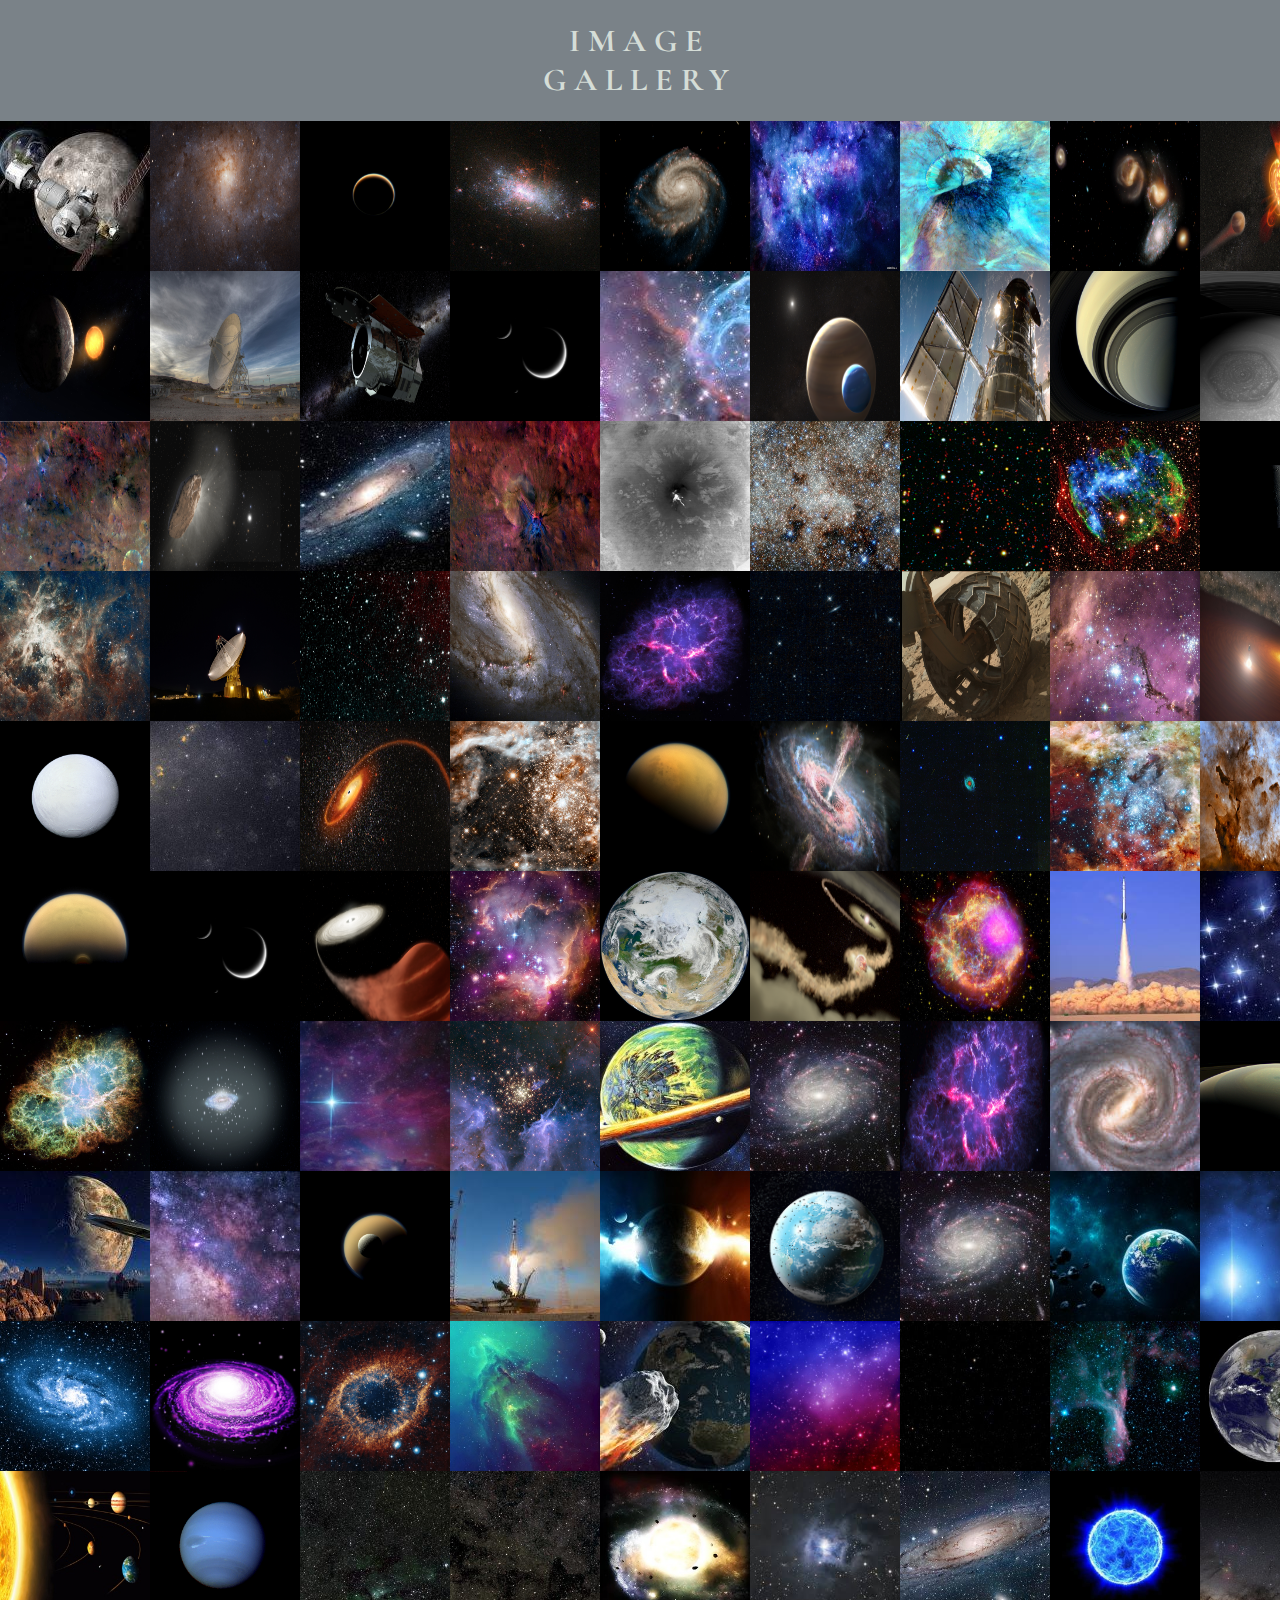
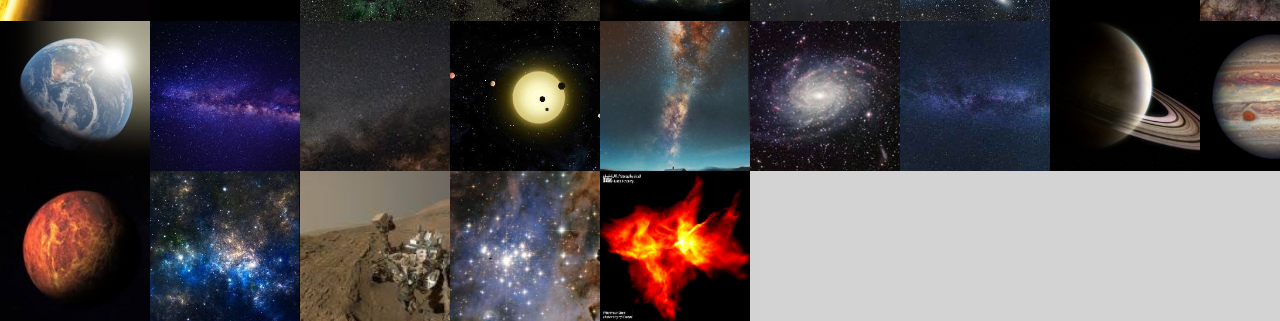
<file: public_html/index.html>
<!DOCTYPE html>
<html lang="en-US">

<head>

    <title>Image Gallery</title>
    <link href="https://fonts.googleapis.com/css2?family=Cormorant+Garamond:wght@700&display=swap" rel="stylesheet">
    <link rel="stylesheet" type="text/css" href="index.css">
</head>


<body class="body">

    <header class="header-container">
        <h1 class="h1"> IMAGE <br> GALLERY</h1>
    </header>

    <div class="gallery-container">

        <img src="images/1.jpg" width="150" height="150" alt="1">
        <img src="images/2.png" width="150" height="150" alt="2">
        <img src="images/3.jpg" width="150" height="150" alt="3">
        <img src="images/4.jpg" width="150" height="150" alt="4">
        <img src="images/5.png" width="150" height="150" alt="5">
        <img src="images/6.jpg" width="150" height="150" alt="6">
        <img src="images/7.jpg" width="150" height="150" alt="7">
        <img src="images/8.png" width="150" height="150" alt="8">
        <img src="images/9.png" width="150" height="150" alt="9">
        <img src="images/10.jpg" width="150" height="150" alt="10">
        <img src="images/11.jpg" width="150" height="150" alt="11">
        <img src="images/12.png" width="150" height="150" alt="12">
        <img src="images/13.jpg" width="150" height="150" alt="13">
        <img src="images/14.jpg" width="150" height="150" alt="14">
        <img src="images/15.png" width="150" height="150" alt="15">
        <img src="images/16.png" width="150" height="150" alt="16">
        <img src="images/17.jpg" width="150" height="150" alt="17">
        <img src="images/18.jpg" width="150" height="150" alt="18">
        <img src="images/19.jpg" width="150" height="150" alt="19">
        <img src="images/20.png" width="150" height="150" alt="20">
        <img src="images/21.jpg" width="150" height="150" alt="21">
        <img src="images/22.jpg" width="150" height="150" alt="22">
        <img src="images/23.jpg" width="150" height="150" alt="23">
        <img src="images/24.jpg" width="150" height="150" alt="24">
        <img src="images/25.jpg" width="150" height="150" alt="25">
        <img src="images/26.jpg" width="150" height="150" alt="26">
        <img src="images/27.jpg" width="150" height="150" alt="27">
        <img src="images/28.jpg" width="150" height="150" alt="28">
        <img src="images/29.jpg" width="150" height="150" alt="29">
        <img src="images/30.jpg" width="150" height="150" alt="30">
        <img src="images/31.jpg" width="150" height="150" alt="31">
        <img src="images/32.jpg" width="150" height="150" alt="32">
        <img src="images/33.jpg" width="150" height="150" alt="33">
        <img src="images/34.jpg" width="150" height="150" alt="34">
        <img src="images/35.jpg" width="150" height="150" alt="35">
        <img src="images/36.jpg" width="150" height="150" alt="36">
        <img src="images/37.jpg" width="150" height="150" alt="37">
        <img src="images/38.jpg" width="150" height="150" alt="38">
        <img src="images/39.png" width="150" height="150" alt="39">
        <img src="images/40.jpg" width="150" height="150" alt="40">
        <img src="images/41.jpg" width="150" height="150" alt="41">
        <img src="images/42.png" width="150" height="150" alt="42">
        <img src="images/43.jpg" width="150" height="150" alt="43">
        <img src="images/44.jpg" width="150" height="150" alt="44">
        <img src="images/45.jpg" width="150" height="150" alt="45">
        <img src="images/46.jpg" width="150" height="150" alt="46">
        <img src="images/47.jpg" width="150" height="150" alt="47">
        <img src="images/48.png" width="150" height="150" alt="48">
        <img src="images/49.jpg" width="150" height="150" alt="49">
        <img src="images/50.jpg" width="150" height="150" alt="50">
        <img src="images/51.png" width="150" height="150" alt="51">
        <img src="images/52.jpg" width="150" height="150" alt="52">
        <img src="images/53.jpg" width="150" height="150" alt="53">
        <img src="images/54.jpg" width="150" height="150" alt="54">
        <img src="images/55.jpg" width="150" height="150" alt="55">
        <img src="images/56.png" width="150" height="150" alt="56">
        <img src="images/57.jpg" width="150" height="150" alt="57">
        <img src="images/58.jpg" width="150" height="150" alt="58">
        <img src="images/59.jpg" width="150" height="150" alt="59">
        <img src="images/60.jpg" width="150" height="150" alt="60">
        <img src="images/61.jpg" width="150" height="150" alt="61">
        <img src="images/62.jpg" width="150" height="150" alt="62">
        <img src="images/63.jpg" width="150" height="150" alt="63">
        <img src="images/64.jpg" width="150" height="150" alt="64">
        <img src="images/65.jpg" width="150" height="150" alt="65">
        <img src="images/66.jpg" width="150" height="150" alt="66">
        <img src="images/67.jpg" width="150" height="150" alt="67">
        <img src="images/68.jpg" width="150" height="150" alt="68">
        <img src="images/69.jpg" width="150" height="150" alt="69">
        <img src="images/70.jpg" width="150" height="150" alt="70">
        <img src="images/71.jpg" width="150" height="150" alt="71">
        <img src="images/72.jpg" width="150" height="150" alt="72">
        <img src="images/73.jpg" width="150" height="150" alt="73">
        <img src="images/74.png" width="150" height="150" alt="74">
        <img src="images/75.png" width="150" height="150" alt="75">
        <img src="images/76.jpg" width="150" height="150" alt="76">
        <img src="images/77.jpg" width="150" height="150" alt="77">
        <img src="images/78.jpg" width="150" height="150" alt="78">
        <img src="images/79.jpg" width="150" height="150" alt="79">
        <img src="images/80.jpg" width="150" height="150" alt="80">
        <img src="images/81.jpg" width="150" height="150" alt="81">
        <img src="images/82.jpg" width="150" height="150" alt="82">
        <img src="images/83.gif" width="150" height="150" alt="83">
        <img src="images/84.jpg" width="150" height="150" alt="84">
        <img src="images/85.jpg" width="150" height="150" alt="85">
        <img src="images/86.jpg" width="150" height="150" alt="86">
        <img src="images/87.jpg" width="150" height="150" alt="87">
        <img src="images/88.jpg" width="150" height="150" alt="88">
        <img src="images/89.jpg" width="150" height="150" alt="89">
        <img src="images/90.jpg" width="150" height="150" alt="90">
        <img src="images/91.jpg" width="150" height="150" alt="91">
        <img src="images/92.jpg" width="150" height="150" alt="92">
        <img src="images/93.jpg" width="150" height="150" alt="93">
        <img src="images/94.jpg" width="150" height="150" alt="94">
        <img src="images/95.png" width="150" height="150" alt="95">
        <img src="images/96.jpg" width="150" height="150" alt="96">
        <img src="images/97.jpeg" width="150" height="150" alt="97">
        <img src="images/98.jpg" width="150" height="150" alt="98">
        <img src="images/99.jpg" width="150" height="150" alt="99">
        <img src="images/100.jpg" width="150" height="150" alt="100">
        <img src="images/101.jpg" width="150" height="150" alt="101">
        <img src="images/102.jpg" width="150" height="150" alt="102">
        <img src="images/103.jpg" width="150" height="150" alt="103">
        <img src="images/104.jpg" width="150" height="150" alt="104">
        
    </div>

</body>

</html>
</file>
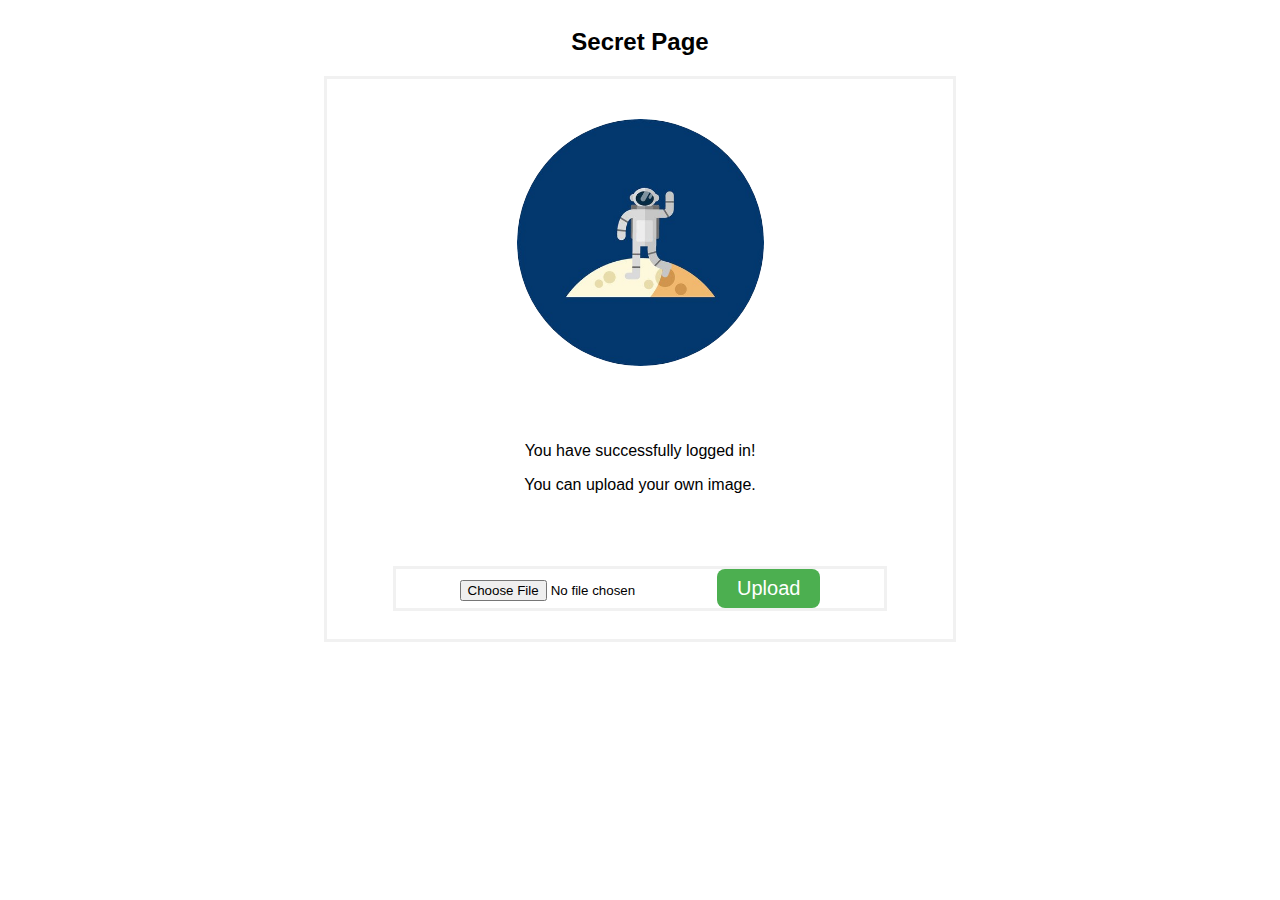
<file: public_html/templates/cabinet.html>
<!DOCTYPE html>

<html>


<head>

    <title>Secret Page</title>
    <link href="../static/css/cabinet.css" rel="stylesheet" type="text/css">
    <!--<link rel="stylesheet" type="text/css" href="{{ url_for('static', filename='/css/cabinet.css') }}">-->

</head>

<body class="body">
    <h2>Secret Page</h2>

    <div class="form2" action="/" method="POST">
        <div class="container">
            <img src="../static/img/secret-astronaut-icon.png " alt="Avatar " class="avatar ">
        </div>

        <div class="container">
            <p>You have successfully logged in!</p>
            <p>You can upload your own image.</p>
        </div>

        <div class="container2">
            <form method="GET" enctype="multipart/form-data">
                <input type="file" name="file">
                <input class=" button " type="submit" value=Upload>
            </form>

        </div>

</body>


</html>
</file>
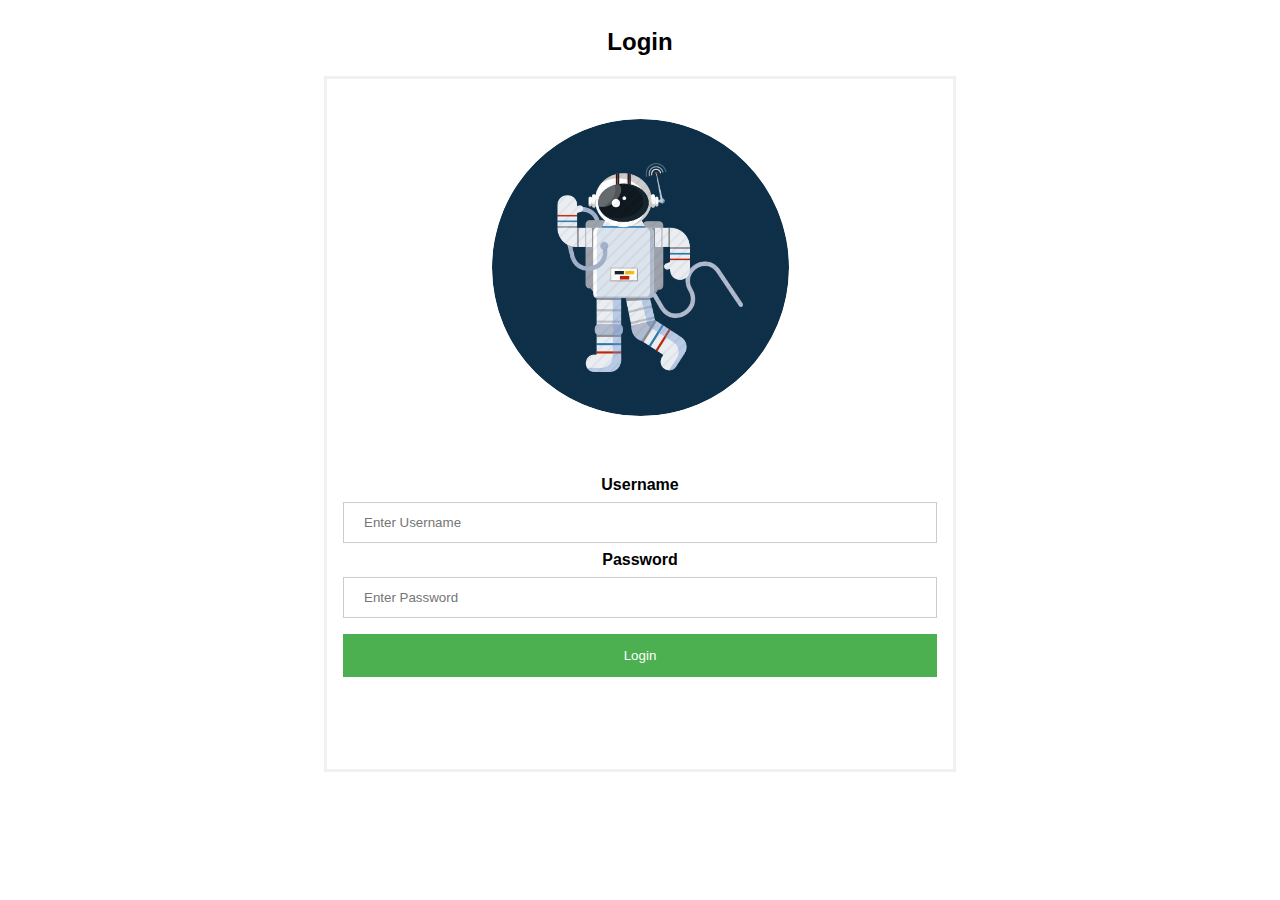
<file: public_html/templates/login.html>
<!DOCTYPE html>
<html>

<head>

    <title>Login</title>
    <link href="../static/css/login.css" rel="stylesheet" type="text/css">
    <!--<link rel="stylesheet" type="text/css" href="{{ url_for('static', filename='/css/login.css') }}">-->

</head>

<body class="body">

    <h2>Login</h2>

    <form class=" form " action="/" method="POST">

        <div class="container">
            <img src="../static/img/astronaut-icon.png " alt="Avatar " class="avatar ">
        </div>

        <div class="container">

            <label for="username"><b>Username</b></label>

            <input type="text" placeholder="Enter Username" name="username" required>

            <label for="password"><b>Password</b></label>

            <input type="password" placeholder="Enter Password" name="password" required>

            <button class="button" type="submit">Login</button>

        </div>

        <div class="container"></div>

    </form>

</body>

</html>
</file>
<file: public_html/index.css>
body {
        background-color: rgb(122, 130, 136);
        height: 100%;
        margin: 0;
        padding: 0;
    }
    
    .header-container {
        margin: 0;
        width: 100%;
        display: grid;
        box-sizing: border-box;
    }
    
    .h1 {
        letter-spacing: 8px;
        text-align: center;
        color: rgb(213, 221, 215);
        font-family: 'Cormorant Garamond', serif;
        font-stretch: ultra-expanded;
    }
    
    .gallery-container {
        margin: 0;
        height: 100%;
        width: 100%;
        background: LightGray;
        display: grid;
        grid-template-columns: repeat(auto-fill, minmax(150px, 150px)) 0%;
        grid-column-gap: 0px;
        grid-row-gap: 0px;
    }
    /* For the 2d part of the task: to  make hovered image*/
    /*  .item {
        margin: 0;
        height: 100%;
        width: 100%;
    }*/
    /*  .item:hover {
        transform: scale(1.1);
        border: solid 1px white;
    }*/
</file>
<file: public_html/static/css/cabinet.css>
.body {
    font-family: Arial, Helvetica, sans-serif;
    display: grid;
    grid-template-columns: 1fr 2fr 1fr;
}

h2 {
    grid-column-start: 2;
    grid-column-end: 3;
    text-align: center;
    font-family: Arial, Helvetica, sans-serif;
}

form {
    grid-column-start: 2;
    grid-column-end: 3;
    border: 3px solid #f1f1f1;
}

.container {
    text-align: center;
    margin: 24px 50px 12px 50px;
    padding: 16px;
    font-family: Arial, Helvetica, sans-serif;
}

.container2 {
    text-align: center;
    margin: 24px 50px 12px 50px;
    padding: 16px;
    font-family: Arial, Helvetica, sans-serif;
}

.avatar {
    width: 50%;
    border-radius: 50%;
}

.button {
    border: none;
    color: white;
    background-color: #4CAF50;
    padding: 8px 20px;
    border-radius: 8px;
    font-size: 20px;
    cursor: pointer;
}

.button:hover {
    opacity: 0.8;
}

.form2 {
    grid-column-start: 0;
    grid-column-end: 3;
    border: 3px solid #f1f1f1;
    text-align: center;
}
</file>
<file: public_html/static/css/login.css>
.body {
    font-family: Arial, Helvetica, sans-serif;
    display: grid;
    grid-template-columns: 1fr 2fr 1fr;
}

h2 {
    grid-column-start: 2;
    grid-column-end: 3;
    text-align: center;
    font-family: Arial, Helvetica, sans-serif;
}

form {
    grid-column-start: 2;
    grid-column-end: 3;
    border: 3px solid #f1f1f1;
}

input[type=text],
input[type=password] {
    width: 100%;
    padding: 12px 20px;
    margin: 8px 0;
    display: inline-block;
    border: 1px solid #ccc;
    box-sizing: border-box;
}

.button {
    background-color: #4CAF50;
    color: white;
    padding: 14px 20px;
    margin: 8px 0;
    border: none;
    cursor: pointer;
    width: 100%;
}

.button:hover {
    opacity: 0.8;
}

.container {
    text-align: center;
    margin: 24px 0 12px 0;
    padding: 16px;
}

.avatar {
    width: 50%;
    border-radius: 50%;
}

.span.psw {
    float: right;
    padding-top: 16px;
}
</file>
